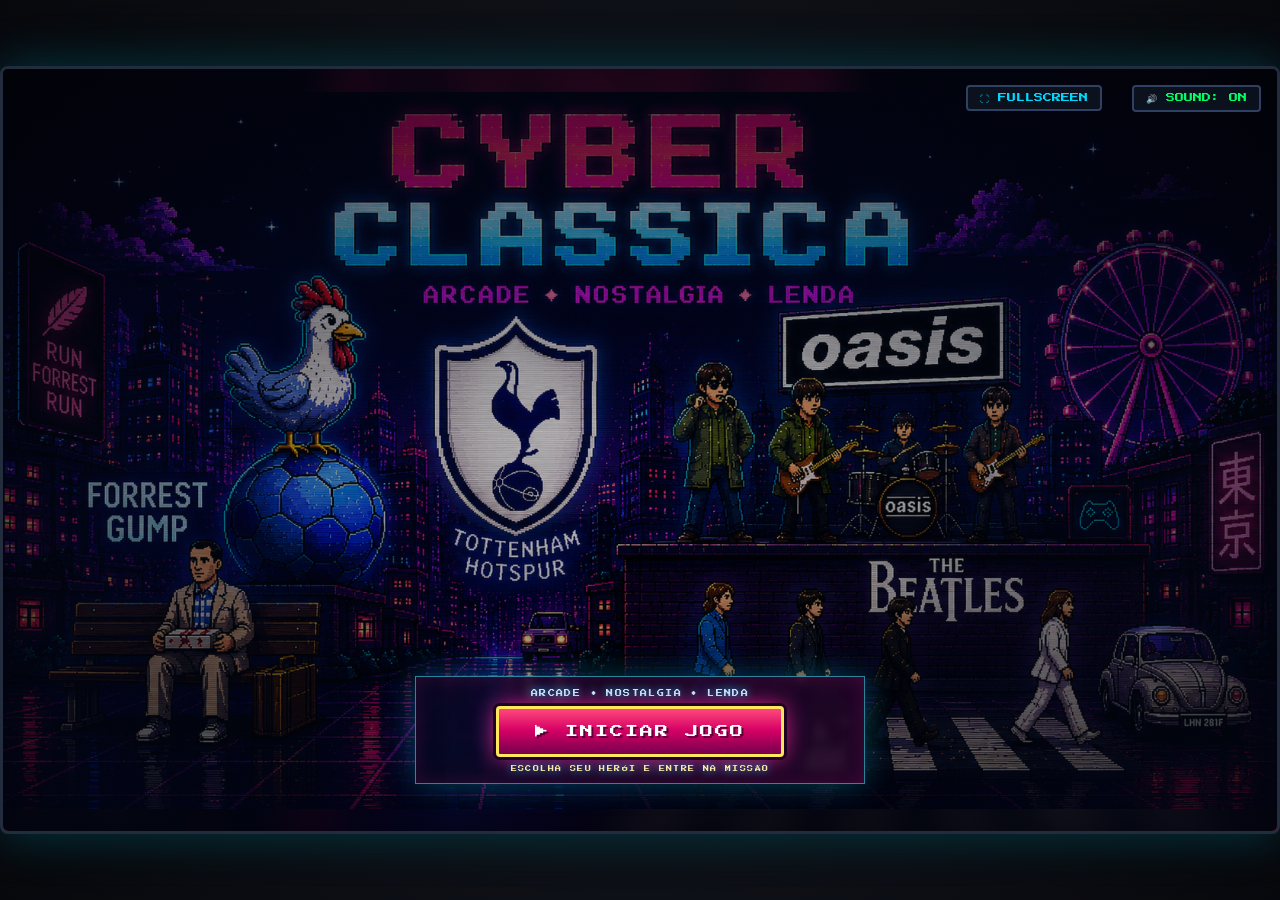
<file: index.html>
<!DOCTYPE html>
<html lang="pt-BR">
<head>
  <meta charset="UTF-8">
  <meta name="viewport" content="width=device-width, initial-scale=1.0, maximum-scale=1.0, user-scalable=no, viewport-fit=cover, interactive-widget=resizes-content">
  <meta name="version" content="2.0.1">
  <meta name="mobile-web-app-capable" content="yes">
  <meta name="apple-mobile-web-app-capable" content="yes">
  <meta name="apple-mobile-web-app-status-bar-style" content="black-translucent">
  <meta name="apple-mobile-web-app-title" content="Cyber Classica">
  <title>Cyber Classica: Neon Front - Arcade Action</title>
  <link rel="icon" type="image/svg+xml" href="assets/favicon.svg">
  <link rel="apple-touch-icon" sizes="180x180" href="assets/icon-180x180.png">
  <link rel="icon" type="image/png" sizes="192x192" href="assets/icon-192x192.png">
  <link rel="icon" type="image/png" sizes="512x512" href="assets/icon-512x512.png">
  <link rel="manifest" href="manifest.webmanifest">
  <link rel="stylesheet" href="css/style.css">
</head>
<body>

  <div id="game-wrapper">
    
    <canvas id="game-canvas"></canvas>

    
    <div class="scanlines"></div>
    <div class="crt-vignette"></div>

    
    <button id="btn-toggle-fullscreen" class="fullscreen-btn" title="Tela Cheia">⛶ FULLSCREEN</button>
    <button id="btn-toggle-audio" class="audio-btn">🔊 SOUND: ON</button>

    
    <div id="hud-layer">
      
      <div class="hud-top">
        
        <div class="hud-group hud-p1-group">
          <div class="hud-player-badge">
            <div id="hud-char-avatar" class="hud-char-avatar">
              <img id="hud-char-img" src="assets/claudio.png" alt="Player 1">
            </div>
            <div class="hud-player-text">
              <div class="hud-player-header">
                <span class="p1-tag">1P</span>
                <span id="hud-char-name" class="hud-char-name">CLAUDIO</span>
              </div>
              <div class="hud-lives">
                <span>LIVES:</span>
                <div id="hud-lives-icons" class="hud-lives-icons">
                  <span class="life-icon"></span>
                  <span class="life-icon"></span>
                  <span class="life-icon"></span>
                </div>
              </div>
            </div>
          </div>
          <div class="hud-hp-bar-container">
            <div id="hud-hp-fill" class="hud-hp-fill" style="width: 100%;"></div>
          </div>

          
          <div class="hud-weapons">
            <div class="weapon-card">
              <div id="hud-weapon-icon" class="weapon-icon-box">🪓</div>
              <div class="weapon-info">
                <span id="hud-weapon-name" class="weapon-name">MACHADO</span>
                <span id="hud-weapon-ammo" class="weapon-ammo">∞</span>
              </div>
            </div>
            <div class="grenade-card">
              <div class="grenade-icon"></div>
              <span id="hud-grenades" class="grenade-count">x15</span>
            </div>
          </div>

          
          <div id="slug-hud">
            <span class="slug-tag">★ SLUG SV-001</span>
            <span id="slug-cannon-count" class="slug-cannon-count">HP: 300 | CANNON: x10</span>
          </div>
        </div>

        
        <div class="hud-score-center">
          <span class="score-title">SCORE</span>
          <span id="hud-score" class="score-value">000000</span>
        </div>

        
        <div id="hud-p2-group" class="hud-group hud-p2-group" style="display: none;">
          <div class="hud-player-badge hud-p2-badge">
            <div id="hud-p2-char-avatar" class="hud-char-avatar">
              <img id="hud-p2-char-img" src="assets/claudio.png" alt="Player 2">
            </div>
            <div class="hud-player-text">
              <div class="hud-player-header">
                <span class="p2-tag">2P</span>
                <span id="hud-p2-char-name" class="hud-char-name">JESSICA</span>
              </div>
              <div class="hud-lives">
                <span>LIVES:</span>
                <div id="hud-p2-lives-icons" class="hud-lives-icons">
                  <span class="life-icon"></span>
                  <span class="life-icon"></span>
                  <span class="life-icon"></span>
                </div>
              </div>
            </div>
          </div>
          <div class="hud-hp-bar-container">
            <div id="hud-p2-hp-fill" class="hud-hp-fill" style="width: 100%;"></div>
          </div>

          
          <div class="hud-weapons">
            <div class="weapon-card">
              <div id="hud-p2-weapon-icon" class="weapon-icon-box">P</div>
              <div class="weapon-info">
                <span id="hud-p2-weapon-name" class="weapon-name">PISTOL</span>
                <span id="hud-p2-weapon-ammo" class="weapon-ammo">∞</span>
              </div>
            </div>
            <div class="grenade-card">
              <div class="grenade-icon"></div>
              <span id="hud-p2-grenades" class="grenade-count">x10</span>
            </div>
          </div>
        </div>
      </div>

      
      <div id="boss-hud">
        <span id="boss-title" class="boss-title">⚠️ APEX TITAN: MECHAGODZILLA ⚠️</span>
        <span id="boss-phase" class="boss-phase">FASE 1 · SISTEMAS ONLINE</span>
        <div class="boss-hp-bar">
          <div id="boss-hp-fill" class="boss-hp-fill" style="width: 100%;"></div>
        </div>
      </div>
    </div>

    
    <div id="home-screen" class="home-screen">
      <img src="assets/cyber-classica-home.png" alt="Cyber Classica: capa arcade neon com referências culturais" class="home-cover-image">
      <div class="home-cover-shade"></div>
      <div class="home-launch-panel">
        <span class="home-launch-tag">ARCADE • NOSTALGIA • LENDA</span>
        <button id="btn-open-game" class="btn-home-start">▶ INICIAR JOGO</button>
        <span class="home-launch-hint">ESCOLHA SEU HERÓI E ENTRE NA MISSÃO</span>
      </div>
    </div>

    
    <div id="start-screen" class="overlay-screen" style="display: none;">
      <h1 class="game-title-logo">CYBER CLASSICA</h1>
      <p class="subtitle">NEON FRONT // TACTICAL ARCADE ACTION</p>
      <div class="home-cover-banner" aria-label="Odisseu e a tropa de assalto">
        <span class="cover-rank">⚔ ODYSSEUS COMMAND ⚔</span>
        <span class="cover-mission">TROJAN STRIKE SQUAD // ARCADE COVER EDITION</span>
      </div>

      
      <div class="mode-selector-container">
        <button id="btn-mode-1p" class="mode-btn active" data-mode="1P">👤 1 JOGADOR (SOLO)</button>
        <button id="btn-mode-2p" class="mode-btn" data-mode="2P">👥 2 JOGADORES (CO-OP)</button>
      </div>

      
      <div class="character-select-section" id="p1-select-section">
        <div class="char-select-header">
          <span class="char-select-tag p1-select-tag">PLAYER 1 - CHOOSE YOUR HERO</span>
        </div>

        <div class="character-grid" id="character-grid">
          
          <div class="char-card active" data-char="claudio" data-player="1">
            <div class="char-badge-special">⭐ DEGOLADOR LV. 13</div>
            <div class="char-avatar-box">
              <img src="assets/claudio.png" alt="Claudio" class="char-photo-img">
            </div>
            <div class="char-info">
              <div class="char-name-row">
                <span class="char-name">CLAUDIO</span>
                <span class="char-role">BERSERKER</span>
              </div>
              <p class="char-perk">🪓 <strong>Degolador de Cabeças:</strong> Machado Nórdico, Golpe Fatal Crítico e Velocidade Assassina.</p>
              <div class="char-stats">
                <div class="stat-bar-group"><span>ATK</span><div class="stat-bar"><div style="width: 100%;"></div></div></div>
                <div class="stat-bar-group"><span>DEF</span><div class="stat-bar"><div style="width: 80%;"></div></div></div>
                <div class="stat-bar-group"><span>SPD</span><div class="stat-bar"><div style="width: 95%;"></div></div></div>
              </div>
            </div>
          </div>

          
          <div class="char-card" data-char="jessica" data-player="1">
            <div class="char-badge-special" style="background: linear-gradient(135deg, #00d9ff, #c084fc); color: #000;">🏹 ARQUEIRA LV. 13</div>
            <div class="char-avatar-box">
              <img src="assets/jessica.png" alt="Jessica" class="char-photo-img">
            </div>
            <div class="char-info">
              <div class="char-name-row">
                <span class="char-name">JESSICA</span>
                <span class="char-role">HUNTRESS</span>
              </div>
              <p class="char-perk">🏹 <strong>Arqueira Mortal:</strong> Disparos de precisão, Velocidade Aprimorada e Flechas de Energia.</p>
              <div class="char-stats">
                <div class="stat-bar-group"><span>ATK</span><div class="stat-bar"><div style="width: 85%;"></div></div></div>
                <div class="stat-bar-group"><span>DEF</span><div class="stat-bar"><div style="width: 70%;"></div></div></div>
                <div class="stat-bar-group"><span>SPD</span><div class="stat-bar"><div style="width: 100%;"></div></div></div>
              </div>
            </div>
          </div>

        </div>
      </div>

      
      <div class="character-select-section" id="p2-select-section" style="display: none;">
        <div class="char-select-header">
          <span class="char-select-tag p2-select-tag">PLAYER 2 - CHOOSE YOUR HERO</span>
        </div>

        <div class="character-grid" id="p2-character-grid">
          
          <div class="char-card" data-char="claudio" data-player="2">
            <div class="char-badge-special">⭐ DEGOLADOR LV. 13</div>
            <div class="char-avatar-box">
              <img src="assets/claudio.png" alt="Claudio" class="char-photo-img">
            </div>
            <div class="char-info">
              <div class="char-name-row">
                <span class="char-name">CLAUDIO</span>
                <span class="char-role">BERSERKER</span>
              </div>
              <p class="char-perk">🪓 <strong>Degolador de Cabeças:</strong> Machado Nórdico e Golpe Fatal Crítico.</p>
            </div>
          </div>

          
          <div class="char-card active" data-char="jessica" data-player="2">
            <div class="char-badge-special" style="background: linear-gradient(135deg, #00d9ff, #c084fc); color: #000;">🏹 ARQUEIRA LV. 13</div>
            <div class="char-avatar-box">
              <img src="assets/jessica.png" alt="Jessica" class="char-photo-img">
            </div>
            <div class="char-info">
              <div class="char-name-row">
                <span class="char-name">JESSICA</span>
                <span class="char-role">HUNTRESS</span>
              </div>
              <p class="char-perk">🏹 <strong>Arqueira Mortal:</strong> Flechas de precisão e Velocidade Aprimorada.</p>
            </div>
          </div>

        </div>
      </div>

      <div class="menu-card">
        <h3 style="color: #ffcc00; font-size: 10px; margin-bottom: 6px;">🎮 CONTROLES TÁTICOS (100% NO MESMO TECLADO)</h3>
        <div class="controls-grid">
          <div><strong style="color: #00d9ff;">1P (WASD):</strong> <span class="key-badge">W</span><span class="key-badge">A</span><span class="key-badge">S</span><span class="key-badge">D</span> Mover | <span class="key-badge">J</span>/<span class="key-badge">Espaço</span> Pular | <span class="key-badge">K</span> Machado/Tiro (<span class="key-badge">S</span>+<span class="key-badge">K</span> Vertical) | <span class="key-badge">L</span> Spin 360° | <span class="key-badge">R</span> Execução | <span class="key-badge">E</span> Slug</div>
          <div><strong style="color: #ffaa00;">2P (Setas + 1234):</strong> <span class="key-badge">⬅️</span><span class="key-badge">⬆️</span><span class="key-badge">⬇️</span><span class="key-badge">➡️</span> Mover | <span class="key-badge">1</span> Pular | <span class="key-badge">2</span> Atirar/Flechas | <span class="key-badge">3</span> Flecha Bomba | <span class="key-badge">4</span> Especial | <span class="key-badge">0</span> Slug</div>
        </div>
      </div>

      <button id="btn-start-game" class="btn-arcade">▶ INICIAR MISSÃO</button>
    </div>

    
    <div id="gameover-screen" class="overlay-screen" style="display: none;">
      <h1 class="game-title-logo" style="color: #ff2a2a; filter: drop-shadow(0 0 20px rgba(255, 42, 42, 0.9));">GAME OVER</h1>
      <p class="subtitle">SUA MISSÃO TERMINOU</p>
      <div class="menu-card" style="text-align: center;">
        <p style="color: #88a0c7; font-size: 10px; margin-bottom: 8px;">PONTUAÇÃO FINAL:</p>
        <h2 id="final-score-gameover" style="color: #ffcc00; font-size: 24px;">000000</h2>
      </div>
      <div style="display: flex; flex-direction: column; gap: 12px; margin-top: 14px;">
        <button id="btn-restart-game" class="btn-arcade">🔄 JOGAR NOVAMENTE</button>
        <button id="btn-char-select-gameover" class="btn-arcade" style="background: linear-gradient(180deg, #9933ff, #6600cc);">👤 TROCAR PERSONAGEM</button>
      </div>
    </div>

    
    <div id="pause-screen" class="overlay-screen" style="display: none;">
      <h1 class="game-title-logo" style="color: #00d9ff; filter: drop-shadow(0 0 20px rgba(0, 217, 255, 0.9));">⏸ PAUSADO</h1>
      <p class="subtitle">JOGO EM PAUSA</p>
      <div class="menu-card" style="text-align: center;">
        <p style="color: #88a0c7; font-size: 10px; margin-bottom: 12px;">Aperte ESC ou P para continuar</p>
        <div style="display: flex; flex-direction: column; gap: 12px; margin-top: 16px;">
          <button id="btn-resume-game" class="btn-arcade" style="background: linear-gradient(180deg, #00d9ff, #0088cc);">▶ CONTINUAR</button>
          <button id="btn-restart-from-pause" class="btn-arcade" style="background: linear-gradient(180deg, #ffaa00, #cc6600);">🔄 REINICIAR</button>
          <button id="btn-char-select-pause" class="btn-arcade" style="background: linear-gradient(180deg, #9933ff, #6600cc);">👤 TROCAR PERSONAGEM</button>
        </div>
      </div>
    </div>

    
    <div id="victory-screen" class="overlay-screen" style="display: none;">
      <h1 class="game-title-logo" style="color: #00ff66; filter: drop-shadow(0 0 20px rgba(0, 255, 102, 0.9));">MISSION COMPLETE!</h1>
      <p class="subtitle">MECHAGODZILLA E KING GHIDORAH FORAM DERROTADOS! A TERRA ESTÁ SALVA!</p>
      <div class="menu-card" style="text-align: center;">
        <p style="color: #88a0c7; font-size: 10px; margin-bottom: 8px;">PONTUAÇÃO DA VITÓRIA:</p>
        <h2 id="final-score-victory" style="color: #00ff66; font-size: 24px;">000000</h2>
      </div>
      <div style="display: flex; flex-direction: column; gap: 12px; margin-top: 14px;">
        <button id="btn-play-again" class="btn-arcade">🏆 JOGAR DE NOVO</button>
        <button id="btn-char-select-victory" class="btn-arcade" style="background: linear-gradient(180deg, #9933ff, #6600cc);">👤 TROCAR PERSONAGEM</button>
      </div>
    </div>

    
    <div id="touch-controls">
      <div class="dpad">
        <div></div>
        <button id="btn-touch-up" class="touch-btn" type="button" aria-label="Mover para cima">▲</button>
        <div></div>
        <button id="btn-touch-left" class="touch-btn" type="button" aria-label="Mover para a esquerda">◀</button>
        <div></div>
        <button id="btn-touch-right" class="touch-btn" type="button" aria-label="Mover para a direita">▶</button>
        <div></div>
        <button id="btn-touch-down" class="touch-btn" type="button" aria-label="Mover para baixo">▼</button>
        <div></div>
      </div>
      <div class="action-buttons">
        <button id="btn-touch-special" class="touch-btn action-btn btn-special" type="button">R</button>
        <button id="btn-touch-bomb" class="touch-btn action-btn btn-bomb" type="button">BOMB</button>
        <button id="btn-touch-jump" class="touch-btn action-btn btn-jump" type="button">JUMP</button>
        <button id="btn-touch-shoot" class="touch-btn action-btn btn-shoot" type="button">FIRE</button>
      </div>
    </div>
  </div>

  
  <div id="rotate-device-prompt" class="rotate-prompt">
    <div class="rotate-icon">📱 ➔ 🔄</div>
    <h2>GIRE O CELULAR</h2>
    <p>Deite o celular na horizontal para jogar em tela cheia arcade!</p>
  </div>

  
  <div id="ios-pwa-guide" class="ios-pwa-guide">
    <div class="ios-guide-header">
      <div class="ios-guide-title">📱 JOGAR EM TELA CHEIA NO iOS</div>
    </div>
    <div class="ios-guide-content">
      Para jogar em fullscreen no iPhone/iPad, siga estes passos:
      <div class="ios-guide-steps">
        <div class="ios-guide-step">
          <div class="ios-guide-number">1</div>
          <div>Toque no botão <span class="ios-guide-icon">⬆️</span> de <strong>Compartilhar</strong> no Safari</div>
        </div>
        <div class="ios-guide-step">
          <div class="ios-guide-number">2</div>
          <div>Selecione <span class="ios-guide-icon">➕</span> <strong>"Adicionar à Tela Inicial"</strong></div>
        </div>
        <div class="ios-guide-step">
          <div class="ios-guide-number">3</div>
          <div>Abra o jogo pelo ícone da tela inicial = <strong>Fullscreen!</strong></div>
        </div>
      </div>
    </div>
    <button class="ios-guide-ok-btn" onclick="document.getElementById('ios-pwa-guide').classList.remove('show'); localStorage.setItem('iosGuideShown', 'true');">OK, ENTENDI!</button>
  </div>

  
  <script src="js/audio.js"></script>
  <script src="js/renderer.js"></script>
  <script src="js/entities.js"></script>
  <script src="js/map.js"></script>
  <script src="js/game.js"></script>

  
  <script>
    const CURRENT_VERSION = '2.0.1';
    
    if ('serviceWorker' in navigator) {
      window.addEventListener('load', () => {
        navigator.serviceWorker.register('./service-worker.js')
          .then(registration => {
            console.log('✅ Service Worker registrado:', registration.scope);
            
            registration.addEventListener('updatefound', () => {
              const newWorker = registration.installing;
              newWorker.addEventListener('statechange', () => {
                if (newWorker.state === 'installed' && navigator.serviceWorker.controller) {
                  console.log('🔄 Nova versão disponível! Atualizando...');
                  if (/iPad|iPhone|iPod/.test(navigator.userAgent)) {
                    if (confirm('🎮 Nova versão disponível!\n\nPara atualizar no iOS:\n1. Remova o jogo da tela inicial\n2. Adicione novamente pelo Safari\n\nAtualizar agora abrindo no Safari?')) {
                      window.location.href = 'https://vvdoido.github.io/Jess.game/';
                    }
                  } else {
                    window.location.reload();
                  }
                }
              });
            });
            
            setInterval(() => {
              registration.update();
            }, 60000);
          })
          .catch(error => {
            console.log('❌ Erro ao registrar Service Worker:', error);
          });
      });
    }

    function isIOSSafari() {
      const ua = window.navigator.userAgent;
      const iOS = /iPad|iPhone|iPod/.test(ua);
      const webkit = /WebKit/.test(ua);
      const isStandalone = window.navigator.standalone === true || window.matchMedia('(display-mode: standalone)').matches;
      return iOS && webkit && !isStandalone;
    }

    // Mostra o guia apenas uma vez (usa localStorage)
    function showIOSGuideOnce() {
      if (isIOSSafari() && !localStorage.getItem('iosGuideShown')) {
        setTimeout(() => {
          document.getElementById('ios-pwa-guide').classList.add('show');
        }, 1000);
      }
    }

    // Inicializa quando a página carregar
    window.addEventListener('load', showIOSGuideOnce);
  </script>


</body>
</html>
</file>
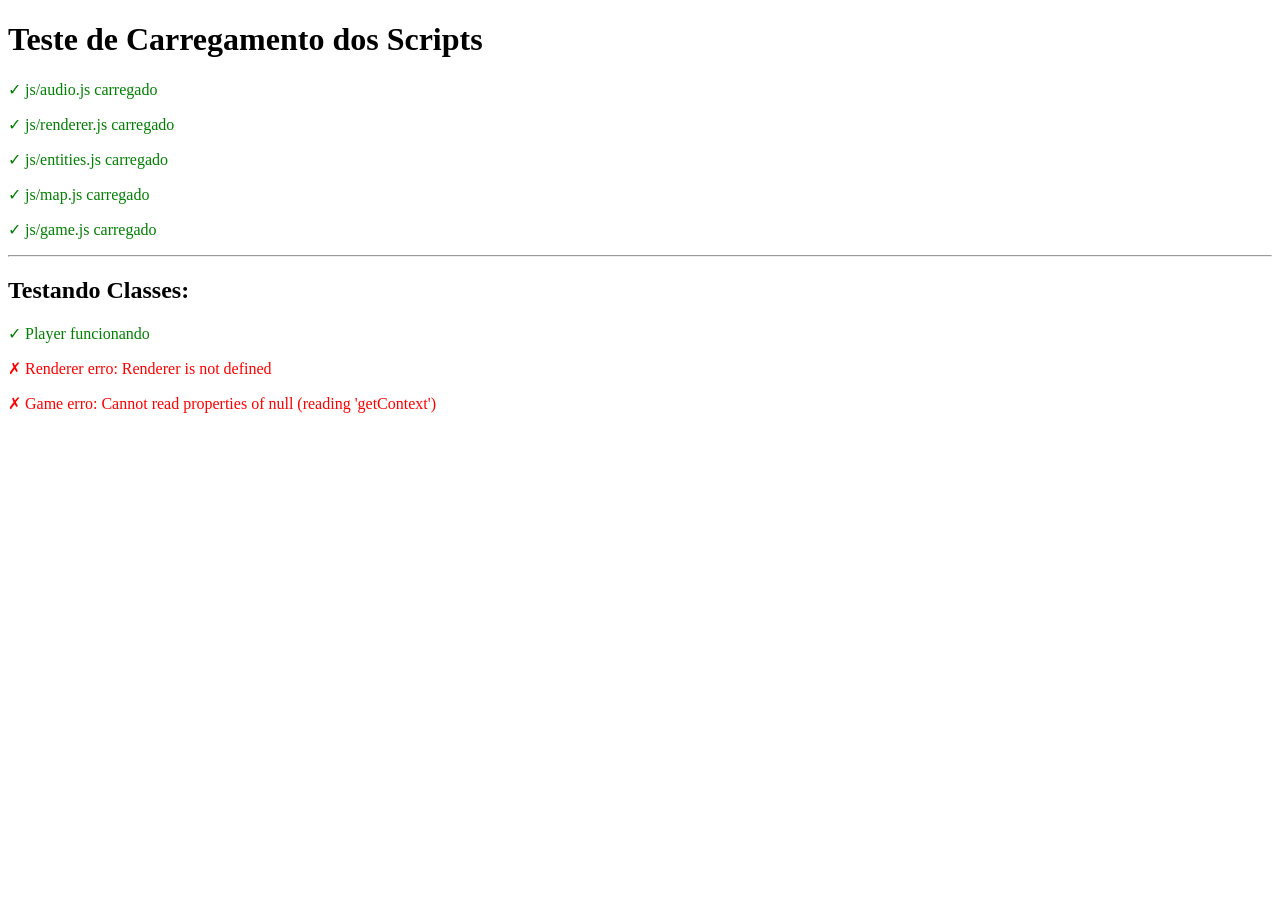
<file: test_debug.html>
<!DOCTYPE html>
<html>
<head>
    <meta charset="UTF-8">
    <title>Debug Test</title>
</head>
<body>
    <h1>Teste de Carregamento dos Scripts</h1>
    <div id="status"></div>
    
    <script>
        const status = document.getElementById('status');
        
        // Teste 1: Carregar scripts
        const scripts = [
            'js/audio.js',
            'js/renderer.js',
            'js/entities.js',
            'js/map.js',
            'js/game.js'
        ];
        
        let loaded = 0;
        scripts.forEach(src => {
            const script = document.createElement('script');
            script.src = src;
            script.onload = () => {
                loaded++;
                status.innerHTML += `<p style="color: green;">✓ ${src} carregado</p>`;
                
                if (loaded === scripts.length) {
                    status.innerHTML += '<hr><h2>Testando Classes:</h2>';
                    
                    // Testar se as classes existem
                    try {
                        const testPlayer = new Player(0, 0, 'claudio', 0);
                        status.innerHTML += '<p style="color: green;">✓ Player funcionando</p>';
                    } catch (e) {
                        status.innerHTML += `<p style="color: red;">✗ Player erro: ${e.message}</p>`;
                    }
                    
                    try {
                        const testRenderer = new Renderer();
                        status.innerHTML += '<p style="color: green;">✓ Renderer funcionando</p>';
                    } catch (e) {
                        status.innerHTML += `<p style="color: red;">✗ Renderer erro: ${e.message}</p>`;
                    }
                    
                    try {
                        const testGame = new Game();
                        status.innerHTML += '<p style="color: green;">✓ Game funcionando</p>';
                    } catch (e) {
                        status.innerHTML += `<p style="color: red;">✗ Game erro: ${e.message}</p>`;
                    }
                }
            };
            script.onerror = () => {
                status.innerHTML += `<p style="color: red;">✗ Erro ao carregar ${src}</p>`;
            };
            document.body.appendChild(script);
        });
    </script>
</body>
</html>
</file>
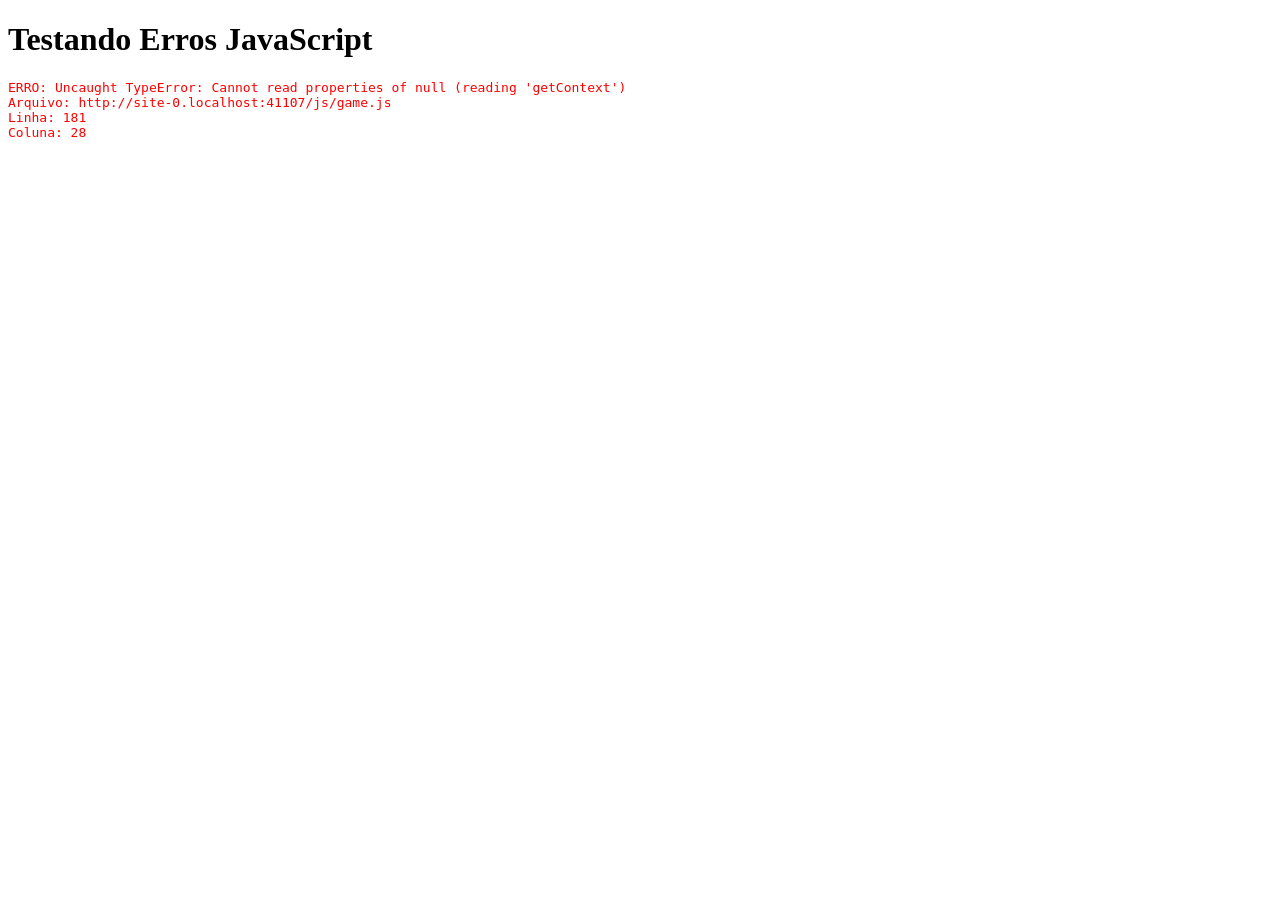
<file: test_error.html>
<!DOCTYPE html>
<html>
<head>
  <title>Test Error</title>
</head>
<body>
  <h1>Testando Erros JavaScript</h1>
  <div id="errors" style="color: red; font-family: monospace; white-space: pre;"></div>
  
  <script>
    window.onerror = function(msg, url, lineNo, columnNo, error) {
      document.getElementById('errors').textContent += 
        `ERRO: ${msg}\nArquivo: ${url}\nLinha: ${lineNo}\nColuna: ${columnNo}\n\n`;
      return false;
    };
  </script>
  
  <script src="js/audio.js"></script>
  <script src="js/renderer.js"></script>
  <script src="js/entities.js"></script>
  <script src="js/map.js"></script>
  <script src="js/game.js"></script>
  
  <script>
    setTimeout(() => {
      if (document.getElementById('errors').textContent === '') {
        document.getElementById('errors').style.color = 'green';
        document.getElementById('errors').textContent = 'TODOS OS ARQUIVOS CARREGARAM SEM ERROS!';
      }
    }, 1000);
  </script>
</body>
</html>
</file>
<file: css/style.css>
@import url('https://fonts.googleapis.com/css2?family=Press+Start+2P&family=Teko:wght@600;700&display=swap');

:root {
  --neon-green: #00ff66;
  --neon-yellow: #ffee00;
  --neon-red: #ff2a2a;
  --neon-blue: #00d9ff;
  --neon-orange: #ff7700;
  --dark-bg: #0a0b10;
  --arcade-gold: #ffcc00;
}

* {
  box-sizing: border-box;
  margin: 0;
  padding: 0;
  user-select: none;
  -webkit-user-select: none;
}

body {
  background-color: var(--dark-bg);
  color: #fff;
  font-family: 'Press Start 2P', monospace;
  overflow: hidden;
  width: 100vw;
  height: 100vh;
  display: flex;
  justify-content: center;
  align-items: center;
  overscroll-behavior: none;
  touch-action: none;
  -webkit-tap-highlight-color: transparent;
  background: radial-gradient(circle at center, #1a1e29 0%, #08090d 100%);
}

#game-wrapper {
  position: relative;
  width: 100vw;
  height: 100vh;
  max-width: 1366px;
  max-height: 768px;
  aspect-ratio: 16 / 9;
  display: flex;
  justify-content: center;
  align-items: center;
  box-shadow: 0 0 50px rgba(0, 217, 255, 0.25), 0 0 100px rgba(0, 0, 0, 0.9);
  border: 3px solid #222c3d;
  border-radius: 8px;
  overflow: hidden;
  touch-action: none;
  background: #000;
}

#game-canvas {
  width: 100%;
  height: 100%;
  image-rendering: pixelated;
  image-rendering: crisp-edges;
  display: block;
}


.scanlines {
  position: absolute;
  top: 0;
  left: 0;
  width: 100%;
  height: 100%;
  pointer-events: none;
  background: linear-gradient(
    rgba(18, 16, 16, 0) 50%,
    rgba(0, 0, 0, 0.35) 50%
  );
  background-size: 100% 4px;
  z-index: 20;
  opacity: 0.7;
}

.crt-vignette {
  position: absolute;
  top: 0;
  left: 0;
  width: 100%;
  height: 100%;
  pointer-events: none;
  box-shadow: inset 0 0 80px rgba(0, 0, 0, 0.85);
  border-radius: 8px;
  z-index: 21;
}


#hud-layer {
  position: absolute;
  top: 0;
  left: 0;
  width: 100%;
  height: 100%;
  pointer-events: none;
  z-index: 10;
  display: flex;
  flex-direction: column;
  justify-content: space-between;
  padding: 16px 24px;
}

.hud-top {
  display: flex;
  justify-content: space-between;
  align-items: flex-start;
  width: 100%;
}

.hud-group {
  display: flex;
  flex-direction: column;
  gap: 6px;
}

.hud-player-badge {
  display: flex;
  align-items: center;
  gap: 10px;
  background: rgba(10, 15, 25, 0.88);
  border: 2px solid #2e3d56;
  border-left: 5px solid var(--neon-blue);
  padding: 6px 12px;
  border-radius: 4px;
  backdrop-filter: blur(4px);
}

.hud-char-avatar {
  width: 32px;
  height: 32px;
  border-radius: 4px;
  border: 2px solid var(--neon-blue);
  overflow: hidden;
  background: #111;
  display: flex;
  align-items: center;
  justify-content: center;
  box-shadow: 0 0 8px rgba(0, 217, 255, 0.4);
}

.hud-char-avatar img {
  width: 100%;
  height: 100%;
  object-fit: cover;
  display: block;
}

.hud-player-text {
  display: flex;
  flex-direction: column;
  gap: 3px;
}

.hud-player-header {
  display: flex;
  align-items: center;
  gap: 8px;
}

.p1-tag {
  color: var(--neon-yellow);
  font-size: 11px;
  text-shadow: 0 0 8px rgba(255, 238, 0, 0.8);
}

.hud-char-name {
  color: #fff;
  font-size: 11px;
  letter-spacing: 1px;
  font-family: 'Teko', sans-serif;
  font-weight: 700;
  text-shadow: 0 0 6px rgba(255, 255, 255, 0.5);
}

.hud-lives-icons {
  display: flex;
  gap: 3px;
}

.life-icon {
  width: 12px;
  height: 12px;
  background: var(--neon-green);
  clip-path: polygon(50% 0%, 100% 50%, 50% 100%, 0% 50%);
  display: inline-block;
  box-shadow: 0 0 6px var(--neon-green);
}

.hud-hp-bar-container {
  width: 160px;
  height: 14px;
  background: #111520;
  border: 2px solid #3a4b66;
  border-radius: 3px;
  overflow: hidden;
  position: relative;
}

.hud-hp-fill {
  height: 100%;
  width: 100%;
  background: linear-gradient(90deg, #ff0055, #ffcc00, #00ff66);
  transition: width 0.15s ease-out;
  box-shadow: 0 0 10px rgba(0, 255, 102, 0.6);
}

.hud-score-center {
  display: flex;
  flex-direction: column;
  align-items: center;
  gap: 4px;
  background: rgba(8, 10, 18, 0.8);
  border: 2px solid #2e3d56;
  padding: 8px 20px;
  border-radius: 4px;
}

.score-title {
  color: #88a0c7;
  font-size: 9px;
  letter-spacing: 2px;
}

.score-value {
  color: var(--arcade-gold);
  font-size: 18px;
  text-shadow: 0 0 10px rgba(255, 204, 0, 0.9);
}

.hud-weapons {
  display: flex;
  align-items: center;
  gap: 14px;
}

.weapon-card {
  background: rgba(10, 15, 25, 0.85);
  border: 2px solid #2e3d56;
  border-right: 5px solid var(--neon-orange);
  padding: 8px 12px;
  border-radius: 4px;
  display: flex;
  align-items: center;
  gap: 12px;
  backdrop-filter: blur(4px);
}

.weapon-icon-box {
  width: 32px;
  height: 32px;
  background: #172030;
  border: 2px solid #ff7700;
  border-radius: 4px;
  display: flex;
  align-items: center;
  justify-content: center;
  color: #fff;
  font-size: 16px;
  font-weight: bold;
  box-shadow: 0 0 8px rgba(255, 119, 0, 0.6);
}

.weapon-info {
  display: flex;
  flex-direction: column;
  gap: 3px;
}

.weapon-name {
  color: var(--neon-yellow);
  font-size: 10px;
}

.weapon-ammo {
  color: #fff;
  font-size: 13px;
  font-family: 'Teko', sans-serif;
  letter-spacing: 1px;
}

.grenade-card {
  background: rgba(10, 15, 25, 0.85);
  border: 2px solid #2e3d56;
  padding: 8px 12px;
  border-radius: 4px;
  display: flex;
  align-items: center;
  gap: 8px;
}

.grenade-icon {
  width: 14px;
  height: 18px;
  background: var(--neon-red);
  border-radius: 3px;
  box-shadow: 0 0 6px var(--neon-red);
}

.grenade-count {
  color: #fff;
  font-size: 14px;
  font-family: 'Teko', sans-serif;
}


#boss-hud {
  position: absolute;
  bottom: 24px;
  left: 50%;
  transform: translateX(-50%);
  width: 60%;
  max-width: 600px;
  display: none;
  flex-direction: column;
  align-items: center;
  gap: 6px;
  background: rgba(15, 5, 5, 0.85);
  border: 2px solid var(--neon-red);
  padding: 8px 16px;
  border-radius: 6px;
  box-shadow: 0 0 20px rgba(255, 42, 42, 0.4);
  backdrop-filter: blur(4px);
}

.boss-title {
  color: var(--neon-red);
  font-size: 11px;
  letter-spacing: 2px;
  text-shadow: 0 0 10px var(--neon-red);
  animation: pulse-red 1s infinite alternate;
}

.boss-phase {
  color: #ffbb00;
  font-size: 9px;
  letter-spacing: 1.5px;
  text-shadow: 0 0 8px rgba(255, 187, 0, 0.8);
}

@keyframes pulse-red {
  from { opacity: 0.8; }
  to { opacity: 1; transform: scale(1.02); }
}

.boss-hp-bar {
  width: 100%;
  height: 16px;
  background: #1a0505;
  border: 1px solid #ff4444;
  border-radius: 3px;
  overflow: hidden;
}

.boss-hp-fill {
  height: 100%;
  width: 100%;
  background: linear-gradient(90deg, #ff0000, #ff5500, #ffbb00);
  transition: width 0.1s linear;
  box-shadow: 0 0 12px #ff3300;
}


#slug-hud {
  display: none;
  align-items: center;
  gap: 8px;
  background: rgba(0, 40, 80, 0.85);
  border: 2px solid var(--neon-blue);
  padding: 6px 12px;
  border-radius: 4px;
  margin-top: 6px;
  box-shadow: 0 0 10px rgba(0, 217, 255, 0.5);
}

.slug-tag {
  color: var(--neon-blue);
  font-size: 10px;
}

.slug-cannon-count {
  color: #fff;
  font-size: 11px;
}


.home-screen {
  position: absolute;
  inset: 0;
  z-index: 55;
  overflow: hidden;
  background: #02030a;
  display: flex;
  align-items: center;
  justify-content: center;
}


.home-screen::before {
  content: '';
  position: absolute;
  inset: -24px;
  z-index: 0;
  background: url('../assets/cyber-classica-home.png') center / cover no-repeat;
  filter: blur(20px) brightness(0.45) saturate(1.25);
  transform: scale(1.08);
}

.home-cover-image {
  width: 100%;
  height: 100%;
  object-fit: contain;
  object-position: center;
  image-rendering: auto;
  animation: home-cover-breathe 9s ease-in-out infinite alternate;
  position: relative;
  z-index: 1;
}

@keyframes home-cover-breathe {
  from { transform: scale(1); filter: saturate(1) contrast(1); }
  to { transform: scale(1.035); filter: saturate(1.12) contrast(1.06); }
}

.home-cover-shade {
  position: absolute;
  inset: 0;
  pointer-events: none;
  z-index: 2;
  background:
    radial-gradient(ellipse at center 76%, rgba(3, 8, 23, 0.04) 0%, rgba(3, 8, 23, 0.5) 63%, rgba(2, 2, 9, 0.9) 100%),
    linear-gradient(180deg, rgba(0, 0, 8, 0.2), rgba(0, 0, 8, 0.03) 48%, rgba(0, 0, 8, 0.55));
}

.home-launch-panel {
  position: absolute;
  z-index: 3;
  left: 50%;
  bottom: clamp(26px, 5.2vh, 52px);
  transform: translateX(-50%);
  min-width: min(450px, 84vw);
  padding: 13px 18px 11px;
  display: flex;
  flex-direction: column;
  align-items: center;
  gap: 9px;
  border: 1px solid rgba(77, 232, 255, 0.55);
  background: linear-gradient(90deg, rgba(5, 9, 31, 0.76), rgba(38, 5, 42, 0.78));
  box-shadow: 0 0 28px rgba(0, 221, 255, 0.28), inset 0 0 20px rgba(255, 37, 163, 0.16);
  backdrop-filter: blur(4px);
}

.home-launch-tag,
.home-launch-hint {
  font-size: 7px;
  letter-spacing: 1.4px;
  color: #baf7ff;
  text-shadow: 0 0 8px rgba(0, 217, 255, 0.9);
}

.home-launch-hint {
  color: #ffe6a6;
  font-size: 6px;
}

.btn-home-start {
  font-family: 'Press Start 2P', monospace;
  font-size: 13px;
  letter-spacing: 2px;
  color: #fff;
  border: 3px solid #ffe65b;
  border-radius: 4px;
  padding: 16px 36px;
  cursor: pointer;
  background: linear-gradient(180deg, #ff487d, #d40064 48%, #76004d);
  box-shadow: 0 0 0 3px rgba(26, 3, 31, 0.95), 0 0 23px rgba(255, 37, 163, 0.95);
  text-shadow: 2px 2px 0 #5e0038;
  animation: home-start-pulse 1.2s ease-in-out infinite alternate;
}

.btn-home-start:hover,
.btn-home-start:focus-visible {
  transform: translateY(-3px) scale(1.035);
  outline: none;
  background: linear-gradient(180deg, #ff7c9d, #f30075 48%, #970064);
  box-shadow: 0 0 0 3px rgba(26, 3, 31, 0.95), 0 0 34px rgba(255, 230, 91, 0.95);
}

@keyframes home-start-pulse {
  from { filter: brightness(0.92); }
  to { filter: brightness(1.18); }
}

.overlay-screen {
  position: absolute;
  top: 0;
  left: 0;
  width: 100%;
  height: 100%;
  background: rgba(4, 6, 12, 0.92);
  backdrop-filter: blur(6px);
  z-index: 50;
  display: flex;
  flex-direction: column;
  justify-content: flex-start;
  align-items: center;
  text-align: center;
  padding: 20px 24px 40px 24px;
  overflow-y: auto;
  overflow-x: hidden;
  box-sizing: border-box;
}


#start-screen {
  background: linear-gradient(180deg, rgba(4, 6, 12, 0.48), rgba(4, 6, 12, 0.7));
  backdrop-filter: blur(1px);
  justify-content: center;
  padding: clamp(8px, 1.8vh, 20px) clamp(12px, 2vw, 24px);
  overflow: hidden;
}


#start-screen .home-cover-banner {
  display: none;
}

#start-screen .game-title-logo {
  font-size: clamp(25px, 4.8vh, 38px);
  margin-bottom: clamp(3px, 0.7vh, 8px);
}

#start-screen .subtitle {
  font-size: clamp(7px, 1.45vh, 12px);
  margin-bottom: clamp(6px, 1.2vh, 16px);
}

#start-screen .mode-selector-container {
  gap: clamp(8px, 1.4vw, 16px);
  margin-bottom: clamp(7px, 1.2vh, 18px);
}

#start-screen .mode-btn {
  font-size: clamp(7px, 1.22vh, 10px);
  padding: clamp(7px, 1.45vh, 12px) clamp(10px, 2.2vw, 24px);
}

#start-screen .character-select-section {
  margin-bottom: clamp(6px, 1.1vh, 16px);
}

#start-screen .char-select-header {
  margin-bottom: clamp(4px, 0.85vh, 12px);
}

#start-screen .char-card {
  padding: clamp(6px, 1.25vh, 12px) clamp(6px, 1.15vw, 10px);
}

#start-screen .char-avatar-box {
  width: clamp(90px, 14vh, 128px);
  height: clamp(100px, 16vh, 144px);
  margin-bottom: clamp(4px, 0.85vh, 8px);
}

#start-screen .char-name-row {
  margin-bottom: clamp(2px, 0.5vh, 4px);
}

#start-screen .char-perk {
  min-height: 0;
  margin: clamp(3px, 0.7vh, 6px) 0;
}

#start-screen .char-stats {
  margin-top: clamp(2px, 0.5vh, 4px);
  gap: clamp(1px, 0.45vh, 3px);
}

#start-screen .menu-card {
  width: min(620px, 100%);
  padding: clamp(7px, 1.3vh, 14px) clamp(10px, 2vw, 24px);
  margin-bottom: clamp(5px, 1vh, 16px);
}

#start-screen .menu-card h3 {
  font-size: clamp(7px, 1.25vh, 10px) !important;
  margin-bottom: clamp(2px, 0.5vh, 6px) !important;
}

#start-screen .controls-grid {
  gap: clamp(5px, 1vh, 12px) clamp(8px, 2vw, 24px);
  font-size: clamp(6px, 1.15vh, 9px);
  line-height: 1.42;
  margin-top: clamp(4px, 0.8vh, 12px);
}

#start-screen .key-badge {
  padding: clamp(1px, 0.25vh, 2px) clamp(3px, 0.55vw, 6px);
  margin-right: clamp(2px, 0.35vw, 4px);
}

#start-screen .btn-arcade {
  font-size: clamp(9px, 1.7vh, 14px);
  padding: clamp(8px, 1.45vh, 14px) clamp(15px, 2.8vw, 28px);
  margin: clamp(5px, 1vh, 14px) 0 0;
}

@media (max-height: 610px) {
  #start-screen .game-title-logo { font-size: 23px; }
  #start-screen .subtitle { display: none; }
  #start-screen .char-perk { font-size: 5.5px; line-height: 1.23; }
  #start-screen .char-name { font-size: 8px; }
  #start-screen .char-role { font-size: 6px; }
  #start-screen .char-select-tag { font-size: 6px; }
  #start-screen .char-badge-special { font-size: 5.5px; padding: 2px 4px; }
  #start-screen .stat-bar-group { font-size: 5px; }
  #start-screen .stat-bar { height: 3px; }
}

@media (max-height: 500px) and (orientation: landscape) {
  #start-screen .menu-card { display: none; }
  #start-screen .game-title-logo { font-size: 20px; }
  #start-screen .mode-selector-container { margin-bottom: 5px; }
  #start-screen .character-select-section { margin-bottom: 4px; }
  #start-screen .char-avatar-box { width: 58px; height: 64px; }
  #start-screen .char-perk { display: none; }
  #start-screen .char-card { padding: 4px 6px; }
}

.overlay-screen::-webkit-scrollbar {
  width: 10px;
}

.overlay-screen::-webkit-scrollbar-track {
  background: rgba(10, 15, 25, 0.9);
  border-radius: 5px;
}

.overlay-screen::-webkit-scrollbar-thumb {
  background: linear-gradient(180deg, var(--neon-blue), var(--neon-yellow));
  border-radius: 5px;
  box-shadow: 0 0 10px var(--neon-yellow);
}

.game-title-logo {
  font-size: 38px;
  color: #fff;
  text-transform: uppercase;
  letter-spacing: 4px;
  margin-bottom: 8px;
  background: linear-gradient(180deg, #fff 20%, #ffe600 50%, #ff4400 90%);
  -webkit-background-clip: text;
  -webkit-text-fill-color: transparent;
  filter: drop-shadow(0 0 18px rgba(255, 100, 0, 0.8));
  animation: glow-pulse 2s infinite alternate;
}

@keyframes glow-pulse {
  from { filter: drop-shadow(0 0 12px rgba(255, 100, 0, 0.6)); }
  to { filter: drop-shadow(0 0 24px rgba(255, 200, 0, 0.9)); }
}

.subtitle {
  color: var(--neon-blue);
  font-size: 12px;
  letter-spacing: 3px;
  margin-bottom: 16px;
  text-shadow: 0 0 10px var(--neon-blue);
}

.home-cover-banner {
  display: flex;
  flex-direction: column;
  gap: 5px;
  min-width: min(520px, 92vw);
  margin: 0 0 16px;
  padding: 8px 14px;
  border: 1px solid rgba(255, 209, 93, 0.75);
  border-left: 5px solid #ff7a18;
  border-right: 5px solid #00d9ff;
  background: linear-gradient(90deg, rgba(24, 15, 35, 0.78), rgba(7, 29, 48, 0.78));
  box-shadow: 0 0 22px rgba(255, 117, 24, 0.32), inset 0 0 16px rgba(0, 217, 255, 0.14);
}

.cover-rank {
  color: #ffe07d;
  font-size: 10px;
  letter-spacing: 2px;
  text-shadow: 0 0 9px rgba(255, 178, 45, 0.85);
}

.cover-mission {
  color: #bfefff;
  font-size: 6px;
  letter-spacing: 1.2px;
}


.character-select-section {
  width: 100%;
  max-width: 620px;
  margin-bottom: 16px;
}

.char-select-header {
  display: flex;
  flex-direction: column;
  align-items: center;
  gap: 4px;
  margin-bottom: 12px;
}

.char-select-tag {
  color: var(--neon-yellow);
  font-size: 8px;
  letter-spacing: 2px;
}

.char-select-title {
  color: #fff;
  font-size: 14px;
  letter-spacing: 2px;
  text-shadow: 0 0 10px rgba(0, 217, 255, 0.8);
}

.character-grid {
  display: grid;
  grid-template-columns: repeat(2, minmax(0, 1fr));
  gap: 12px;
  width: 100%;
}

.char-card {
  background: linear-gradient(180deg, #131a28 0%, #0a0e16 100%);
  border: 2px solid #283850;
  border-radius: 8px;
  padding: 12px 10px;
  cursor: pointer;
  position: relative;
  display: flex;
  flex-direction: column;
  align-items: center;
  text-align: center;
  transition: all 0.2s cubic-bezier(0.175, 0.885, 0.32, 1.275);
  box-shadow: 0 4px 15px rgba(0, 0, 0, 0.6);
}

.char-card:hover {
  transform: translateY(-4px);
  border-color: var(--neon-blue);
  box-shadow: 0 0 20px rgba(0, 217, 255, 0.4);
}

.char-card.active {
  border-color: var(--arcade-gold);
  background: linear-gradient(180deg, #1d2538 0%, #0e1624 100%);
  box-shadow: 0 0 25px rgba(255, 204, 0, 0.6), inset 0 0 15px rgba(255, 204, 0, 0.2);
  transform: scale(1.04) translateY(-4px);
}

.char-card.active::after {
  content: '▶ SELECTED ◀';
  position: absolute;
  bottom: -9px;
  background: var(--arcade-gold);
  color: #000;
  font-size: 7px;
  font-weight: bold;
  padding: 2px 6px;
  border-radius: 3px;
  letter-spacing: 1px;
  box-shadow: 0 0 10px rgba(255, 204, 0, 0.8);
}

.char-badge-special {
  position: absolute;
  top: -8px;
  right: -6px;
  background: linear-gradient(90deg, #ff0055, #ffcc00);
  color: #000;
  font-size: 7px;
  font-weight: bold;
  padding: 3px 6px;
  border-radius: 10px;
  box-shadow: 0 0 8px rgba(255, 204, 0, 0.8);
  animation: pulse-badge 1.5s infinite alternate;
}

@keyframes pulse-badge {
  from { transform: scale(0.95); }
  to { transform: scale(1.05); }
}

.char-avatar-box {
  width: 128px;
  height: 144px;
  border-radius: 8px;
  border: 2px solid #3d4e68;
  overflow: hidden;
  background: #090c12;
  display: flex;
  align-items: center;
  justify-content: center;
  margin-bottom: 8px;
  position: relative;
  box-shadow: inset 0 0 12px rgba(0, 0, 0, 0.9);
}

.char-card.active .char-avatar-box {
  border-color: var(--neon-yellow);
  box-shadow: 0 0 15px rgba(255, 238, 0, 0.6);
}

.char-photo-img {
  width: 100%;
  height: 100%;
  object-fit: cover;
  object-position: top center;
  display: block;
}


.char-avatar-marco {
  background: radial-gradient(circle, #551111 0%, #1f0808 100%);
}
.pixel-avatar-marco {
  width: 36px;
  height: 36px;
  background: #d9aa38;
  position: relative;
  border-radius: 4px;
  box-shadow: 0 4px 0 #ff1a1a;
}
.pixel-avatar-marco::before {
  content: '';
  position: absolute;
  top: 6px;
  left: 0;
  width: 100%;
  height: 8px;
  background: #ff1a1a;
}
.pixel-avatar-marco::after {
  content: '';
  position: absolute;
  bottom: 4px;
  left: 6px;
  width: 24px;
  height: 16px;
  background: #f0be8b;
  border-radius: 2px;
}

.char-avatar-tarma {
  background: radial-gradient(circle, #3d2b1f 0%, #17100b 100%);
}
.pixel-avatar-tarma {
  width: 36px;
  height: 36px;
  background: #222;
  position: relative;
  border-radius: 4px;
}
.pixel-avatar-tarma::before {
  content: '';
  position: absolute;
  bottom: 4px;
  left: 6px;
  width: 24px;
  height: 16px;
  background: #e6b280;
  border-radius: 2px;
}
.pixel-avatar-tarma::after {
  content: '';
  position: absolute;
  top: 14px;
  left: 4px;
  width: 28px;
  height: 6px;
  background: #111;
  border-radius: 2px;
  box-shadow: 0 0 4px #00d9ff;
}

.char-avatar-fio {
  background: radial-gradient(circle, #1a3d24 0%, #0a170e 100%);
}
.pixel-avatar-fio {
  width: 36px;
  height: 36px;
  background: #39462e;
  position: relative;
  border-radius: 4px;
}
.pixel-avatar-fio::before {
  content: '';
  position: absolute;
  bottom: 4px;
  left: 6px;
  width: 24px;
  height: 16px;
  background: #f5c6a5;
  border-radius: 2px;
}
.pixel-avatar-fio::after {
  content: '';
  position: absolute;
  top: 14px;
  left: 6px;
  width: 24px;
  height: 6px;
  background: rgba(255, 255, 255, 0.4);
  border: 1px solid #111;
  border-radius: 2px;
}

.char-info {
  width: 100%;
}

.char-name-row {
  display: flex;
  justify-content: space-between;
  align-items: center;
  margin-bottom: 4px;
}

.char-name {
  color: #fff;
  font-size: 10px;
  font-family: 'Press Start 2P', monospace;
  letter-spacing: 1px;
}

.char-card.active .char-name {
  color: var(--arcade-gold);
  text-shadow: 0 0 8px rgba(255, 204, 0, 0.8);
}

.char-role {
  color: var(--neon-blue);
  font-size: 7.5px;
  font-weight: bold;
}

.char-perk {
  color: #a5b4cb;
  font-size: 7px;
  line-height: 1.4;
  margin: 6px 0;
  min-height: 32px;
  text-align: left;
}

.char-stats {
  display: flex;
  flex-direction: column;
  gap: 3px;
  width: 100%;
  margin-top: 4px;
}

.stat-bar-group {
  display: flex;
  align-items: center;
  justify-content: space-between;
  font-size: 6.5px;
  color: #718096;
}

.stat-bar {
  width: 65%;
  height: 4px;
  background: #141c2b;
  border-radius: 2px;
  overflow: hidden;
}

.stat-bar div {
  height: 100%;
  background: linear-gradient(90deg, #00d9ff, #00ff66);
  border-radius: 2px;
}

.menu-card {
  background: rgba(14, 20, 32, 0.9);
  border: 2px solid #2e4162;
  border-radius: 8px;
  padding: 14px 24px;
  max-width: 620px;
  margin-bottom: 16px;
  box-shadow: 0 0 30px rgba(0, 0, 0, 0.8);
}

.controls-grid {
  display: grid;
  grid-template-columns: repeat(2, 1fr);
  gap: 12px 24px;
  text-align: left;
  font-size: 9px;
  line-height: 1.6;
  margin-top: 12px;
  color: #ccd7e8;
}

.key-badge {
  display: inline-block;
  background: #1c2738;
  color: var(--neon-yellow);
  padding: 2px 6px;
  border-radius: 3px;
  border: 1px solid #415a80;
  margin-right: 4px;
  font-weight: bold;
}

.btn-arcade {
  background: linear-gradient(180deg, #ff9900, #cc4400);
  border: 3px solid #ffe680;
  color: #fff;
  font-family: 'Press Start 2P', monospace;
  font-size: 14px;
  padding: 14px 28px;
  border-radius: 6px;
  cursor: pointer;
  box-shadow: 0 6px 0 #882200, 0 0 25px rgba(255, 153, 0, 0.7);
  transition: all 0.1s ease;
  pointer-events: all;
  letter-spacing: 1px;
  margin-top: 14px;
  margin-bottom: 28px;
  flex-shrink: 0;
}

.btn-arcade:hover {
  transform: translateY(-2px);
  box-shadow: 0 8px 0 #882200, 0 0 35px rgba(255, 200, 0, 0.9);
  background: linear-gradient(180deg, #ffaa00, #dd5500);
}

.btn-arcade:active {
  transform: translateY(4px);
  box-shadow: 0 2px 0 #882200, 0 0 15px rgba(255, 153, 0, 0.5);
}


.audio-btn {
  position: absolute;
  top: 16px;
  right: 16px;
  z-index: 60;
  background: rgba(14, 20, 32, 0.85);
  border: 2px solid #2e4162;
  color: var(--neon-green);
  padding: 6px 12px;
  font-family: 'Press Start 2P', monospace;
  font-size: 9px;
  border-radius: 4px;
  cursor: pointer;
  pointer-events: all;
  display: flex;
  align-items: center;
  gap: 6px;
  transition: all 0.2s ease;
}

.audio-btn:hover {
  border-color: var(--neon-green);
  box-shadow: 0 0 10px rgba(0, 255, 102, 0.5);
}


.fullscreen-btn {
  position: absolute;
  top: 16px;
  right: 175px;
  z-index: 60;
  background: rgba(14, 20, 32, 0.85);
  border: 2px solid #2e4162;
  color: var(--neon-blue);
  padding: 6px 12px;
  font-family: 'Press Start 2P', monospace;
  font-size: 9px;
  border-radius: 4px;
  cursor: pointer;
  pointer-events: all;
  display: flex;
  align-items: center;
  gap: 6px;
  transition: all 0.2s ease;
}

.fullscreen-btn:hover {
  border-color: var(--neon-blue);
  box-shadow: 0 0 10px rgba(0, 217, 255, 0.5);
}


#touch-controls {
  position: absolute;
  bottom: max(12px, env(safe-area-inset-bottom));
  left: 0;
  width: 100%;
  padding: 0 24px;
  display: none;
  justify-content: space-between;
  align-items: flex-end;
  pointer-events: none;
  z-index: 30;
}

.dpad {
  display: grid;
  grid-template-columns: repeat(3, 48px);
  grid-template-rows: repeat(3, 48px);
  gap: 4px;
  pointer-events: all;
}

.touch-btn {
  appearance: none;
  -webkit-appearance: none;
  font-family: 'Press Start 2P', monospace;
  background: rgba(20, 30, 50, 0.65);
  border: 2px solid #44608a;
  border-radius: 8px;
  display: flex;
  justify-content: center;
  align-items: center;
  color: #fff;
  font-size: 14px;
  backdrop-filter: blur(4px);
  touch-action: none;
  -webkit-tap-highlight-color: transparent;
}

.touch-btn:active, .touch-btn.active {
  background: rgba(0, 217, 255, 0.4);
  border-color: var(--neon-blue);
  box-shadow: 0 0 12px var(--neon-blue);
}

.action-buttons {
  display: flex;
  gap: 12px;
  pointer-events: all;
}

.action-btn {
  width: 58px;
  height: 58px;
  border-radius: 50%;
  font-size: 11px;
  font-weight: bold;
}

.action-btn.btn-jump {
  border-color: var(--neon-green);
  color: var(--neon-green);
}

.action-btn.btn-shoot {
  border-color: var(--neon-yellow);
  color: var(--neon-yellow);
}

.action-btn.btn-bomb {
  border-color: var(--neon-red);
  color: var(--neon-red);
}

.action-btn.btn-special {
  border-color: #9933ff;
  color: #9933ff;
}


.rotate-prompt {
  display: none;
  position: fixed;
  top: 0;
  left: 0;
  width: 100vw;
  height: 100vh;
  background: rgba(5, 7, 12, 0.97);
  z-index: 99998;
  flex-direction: column;
  justify-content: center;
  align-items: center;
  text-align: center;
  padding: 30px;
}

.rotate-icon {
  font-size: 50px;
  margin-bottom: 22px;
  animation: pulseRotate 2s infinite ease-in-out;
}

@keyframes pulseRotate {
  0% { transform: scale(1) rotate(0deg); }
  50% { transform: scale(1.18) rotate(90deg); }
  100% { transform: scale(1) rotate(0deg); }
}

.rotate-prompt h2 {
  font-family: 'Press Start 2P', monospace;
  font-size: 13px;
  color: var(--neon-yellow);
  margin-bottom: 14px;
  text-shadow: 0 0 10px rgba(255, 238, 0, 0.6);
}

.rotate-prompt p {
  font-size: 10px;
  color: #a0b2c6;
  line-height: 1.6;
  max-width: 320px;
}


@media (max-width: 1024px) {
  html, body {
    width: 100%;
    height: 100%;
    min-height: 100dvh;
    overflow: hidden;
  }

  #game-wrapper {
    width: 100vw;
    height: 100vh;
    width: 100dvw;
    height: 100dvh;
    max-width: 100%;
    max-height: 100%;
    aspect-ratio: auto;
    border: none;
    border-radius: 0;
    box-shadow: none;
  }

  #touch-controls {
    display: flex;
    padding: 0 max(12px, env(safe-area-inset-right)) 0 max(12px, env(safe-area-inset-left));
  }

  .hud-top {
    padding: max(4px, env(safe-area-inset-top)) max(8px, env(safe-area-inset-right)) 0 max(8px, env(safe-area-inset-left));
  }

  .weapon-card, .hud-player-badge {
    padding: 4px 8px;
  }

  .audio-btn {
    top: max(8px, env(safe-area-inset-top));
    right: max(8px, env(safe-area-inset-right));
    font-size: 8px;
    padding: 5px 8px;
  }

  .fullscreen-btn {
    top: max(8px, env(safe-area-inset-top));
    right: calc(max(8px, env(safe-area-inset-right)) + 120px);
    font-size: 8px;
    padding: 5px 8px;
  }

  .dpad {
    grid-template-columns: repeat(3, clamp(44px, 8vw, 58px));
    grid-template-rows: repeat(3, clamp(44px, 8vw, 58px));
    gap: clamp(3px, 0.8vw, 6px);
  }

  .touch-btn {
    font-size: 13px;
  }

  .action-btn {
    width: clamp(52px, 10vw, 68px);
    height: clamp(52px, 10vw, 68px);
    font-size: clamp(9px, 1.8vw, 11px);
  }
}

@media (max-width: 1024px) and (orientation: portrait) {
  .rotate-prompt {
    display: flex;
  }
}

@media (max-width: 1024px) and (orientation: landscape) {
  #hud-layer {
    padding: max(6px, env(safe-area-inset-top)) max(8px, env(safe-area-inset-right)) 6px max(8px, env(safe-area-inset-left));
  }

  .hud-top {
    padding: 0;
  }

  #boss-hud {
    
    top: max(8px, env(safe-area-inset-top));
    bottom: auto;
    width: min(38%, 340px);
    gap: 0;
    padding: 0;
    background: transparent;
    border: 0;
    box-shadow: none;
    backdrop-filter: none;
  }

  #boss-hud .boss-title,
  #boss-hud .boss-phase {
    display: none;
  }

  #boss-hud .boss-hp-bar {
    height: 10px;
    border-width: 1px;
    box-shadow: 0 0 10px rgba(255, 60, 60, 0.7);
  }
}

@media (max-height: 500px) and (orientation: landscape) {
  .hud-weapons, .hud-score-center {
    display: none;
  }

  .hud-player-badge {
    padding: 3px 6px;
  }

  .hud-char-avatar {
    width: 24px;
    height: 24px;
  }

  .dpad {
    grid-template-columns: repeat(3, 40px);
    grid-template-rows: repeat(3, 40px);
  }

  .action-buttons {
    gap: 7px;
  }

  .action-btn {
    width: 46px;
    height: 46px;
    font-size: 8px;
  }

  .fullscreen-btn {
    display: none;
  }

  #boss-hud {
    top: max(6px, env(safe-area-inset-top));
    width: min(34%, 250px);
  }

  #boss-hud .boss-hp-bar {
    height: 8px;
  }
}


.mode-selector-container {
  display: flex;
  justify-content: center;
  gap: 16px;
  margin-bottom: 18px;
}

.mode-btn {
  font-family: 'Press Start 2P', monospace;
  font-size: 10px;
  padding: 12px 24px;
  border: 2px solid #334155;
  background: rgba(10, 15, 25, 0.9);
  color: #8899aa;
  border-radius: 6px;
  cursor: pointer;
  transition: all 0.2s ease;
  letter-spacing: 1px;
}

.mode-btn:hover {
  border-color: var(--neon-blue);
  color: #ffffff;
  box-shadow: 0 0 12px rgba(0, 217, 255, 0.4);
}

.mode-btn.active {
  border-color: var(--arcade-gold);
  color: var(--arcade-gold);
  background: rgba(255, 204, 0, 0.1);
  box-shadow: 0 0 16px rgba(255, 204, 0, 0.4);
  text-shadow: 0 0 10px rgba(255, 204, 0, 0.7);
}


.hud-p2-group {
  align-items: flex-end;
}

.hud-p2-badge {
  border-left: none;
  border-right: 5px solid #ffaa00;
}

.p2-tag {
  color: #ffaa00;
  font-size: 11px;
  text-shadow: 0 0 8px rgba(255, 170, 0, 0.8);
}

.p1-select-tag {
  color: var(--neon-blue);
}

.p2-select-tag {
  color: #ffaa00;
  text-shadow: 0 0 8px rgba(255, 170, 0, 0.5);
}



.ios-pwa-guide {
  position: fixed;
  top: 50%;
  left: 50%;
  transform: translate(-50%, -50%);
  z-index: 99999;
  background: rgba(0, 0, 0, 0.95);
  border: 2px solid #00d9ff;
  border-radius: 8px;
  padding: 20px 24px;
  max-width: 90vw;
  width: 420px;
  box-shadow: 0 8px 32px rgba(0, 217, 255, 0.6);
  animation: popIn 0.3s ease-out;
  display: none;
}

.ios-pwa-guide::before {
  content: '';
  position: fixed;
  top: 0;
  left: 0;
  right: 0;
  bottom: 0;
  background: rgba(0, 0, 0, 0.85);
  z-index: -1;
}

.ios-pwa-guide.show {
  display: block;
}

@keyframes popIn {
  from {
    transform: translate(-50%, -50%) scale(0.8);
    opacity: 0;
  }
  to {
    transform: translate(-50%, -50%) scale(1);
    opacity: 1;
  }
}

.ios-guide-header {
  text-align: center;
  margin-bottom: 16px;
}

.ios-guide-title {
  color: #00d9ff;
  font-family: 'Press Start 2P', monospace;
  font-size: 9px;
  letter-spacing: 1px;
  text-shadow: 0 0 10px rgba(0, 217, 255, 0.8);
  margin-bottom: 12px;
}

.ios-guide-content {
  color: #fff;
  font-family: 'Teko', sans-serif;
  font-size: 15px;
  line-height: 1.6;
  font-weight: 600;
  text-align: center;
  margin-bottom: 20px;
}

.ios-guide-steps {
  text-align: left;
  margin: 16px 0;
  padding: 12px;
  background: rgba(0, 217, 255, 0.1);
  border-radius: 6px;
  border-left: 3px solid #00d9ff;
}

.ios-guide-step {
  display: flex;
  align-items: flex-start;
  gap: 10px;
  margin: 8px 0;
  color: #ccc;
  font-size: 13px;
  line-height: 1.5;
}

.ios-guide-number {
  background: #00d9ff;
  color: #000;
  font-family: 'Press Start 2P', monospace;
  font-size: 9px;
  min-width: 20px;
  height: 20px;
  border-radius: 50%;
  display: flex;
  align-items: center;
  justify-content: center;
  flex-shrink: 0;
  font-weight: bold;
  margin-top: 2px;
}

.ios-guide-icon {
  font-size: 16px;
}

.ios-guide-ok-btn {
  width: 100%;
  background: linear-gradient(180deg, #00d9ff, #0088cc);
  border: none;
  color: #000;
  font-family: 'Press Start 2P', monospace;
  font-size: 11px;
  padding: 14px;
  border-radius: 6px;
  cursor: pointer;
  box-shadow: 0 4px 0 #006699, 0 0 20px rgba(0, 217, 255, 0.5);
  transition: all 0.1s;
  letter-spacing: 1px;
}

.ios-guide-ok-btn:hover {
  transform: translateY(-2px);
  box-shadow: 0 6px 0 #006699, 0 0 25px rgba(0, 217, 255, 0.7);
}

.ios-guide-ok-btn:active {
  transform: translateY(2px);
  box-shadow: 0 2px 0 #006699, 0 0 15px rgba(0, 217, 255, 0.4);
}

@media (max-width: 480px) {
  .ios-pwa-guide {
    width: calc(100vw - 40px);
    padding: 16px 20px;
  }
  
  .ios-guide-title {
    font-size: 8px;
  }
  
  .ios-guide-content {
    font-size: 13px;
  }
  
  .ios-guide-step {
    font-size: 12px;
  }
  
  .ios-guide-ok-btn {
    font-size: 10px;
    padding: 12px;
  }
}
</file>
